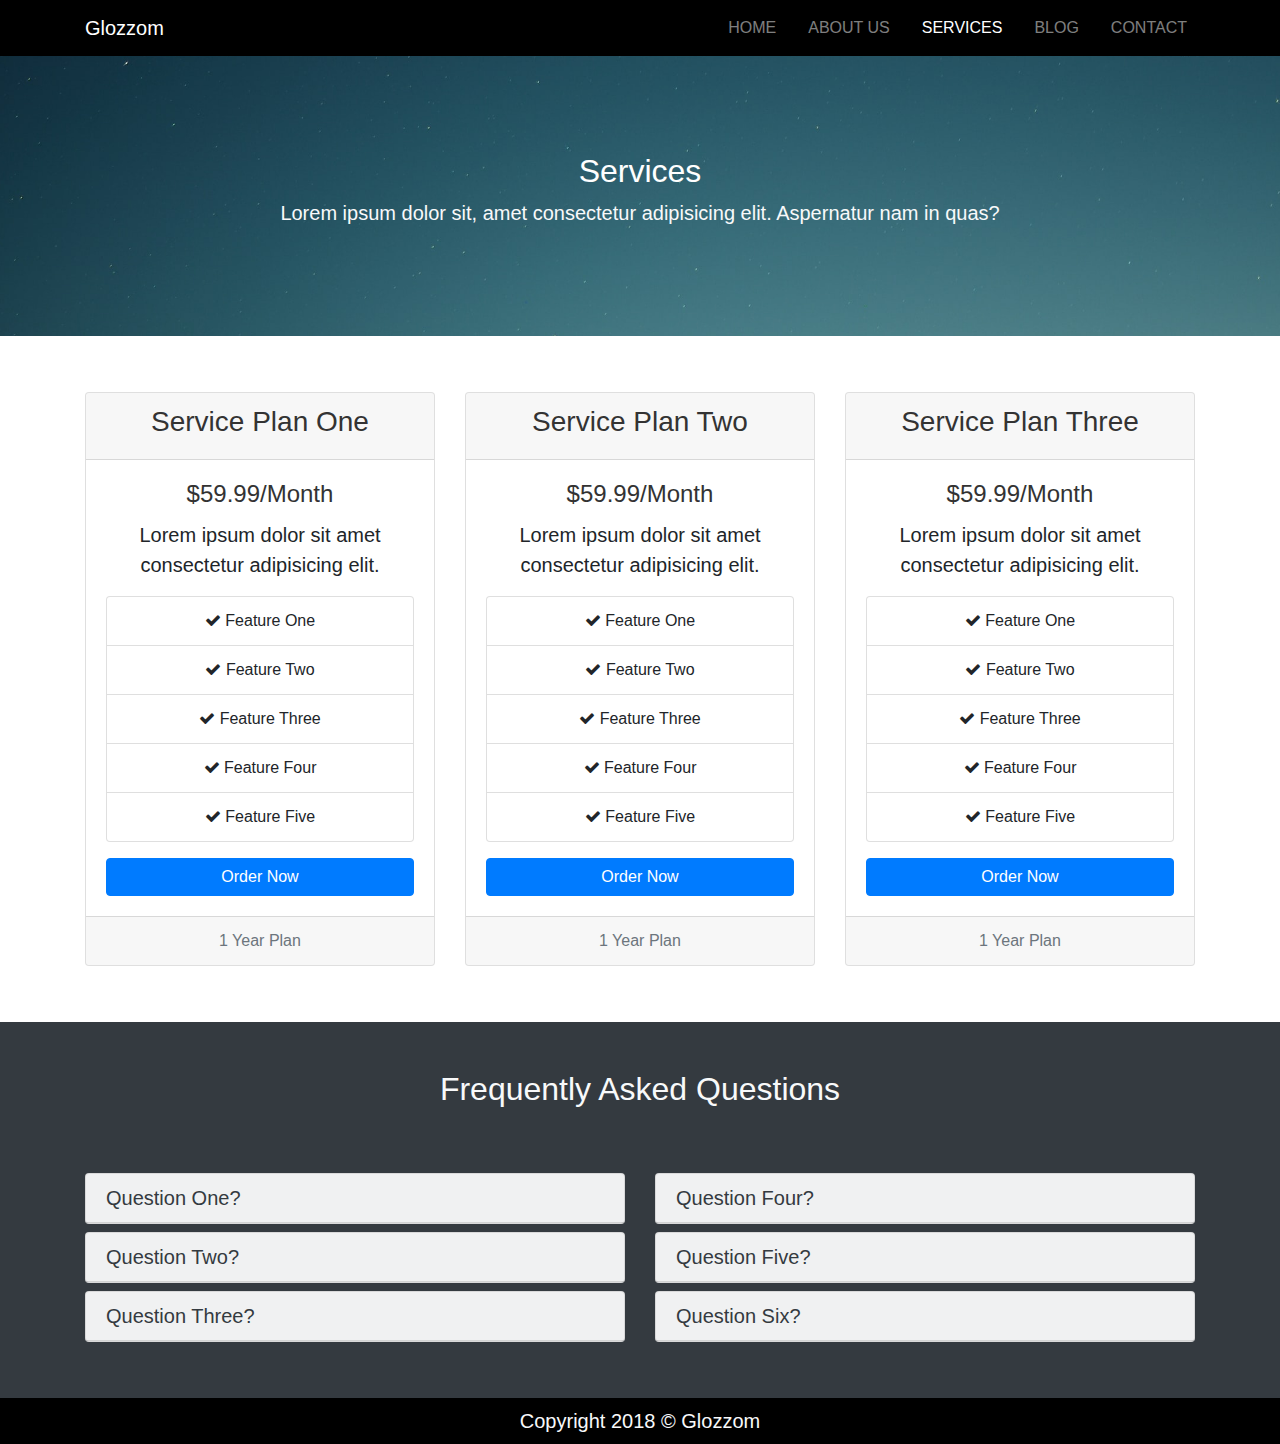
<file: services.html>
<!DOCTYPE html>
<html lang="en">
<head>
    <meta charset="UTF-8">
    <meta http-equiv="X-UA-Compatible" content="IE=edge">
    <meta name="viewport" content="width=device-width, initial-scale=1.0">
    <title>Glozzom Multipage Website (using Bootstrap)</title>

    <!--------- css links ---------->   
    <link rel="stylesheet" href="css/slick.css">
    <link rel="stylesheet" href="css/slick-theme.css">
    <link rel="stylesheet" href="css/uikit.min.css"> 
    <link rel="stylesheet" href="https://stackpath.bootstrapcdn.com/font-awesome/4.7.0/css/font-awesome.min.css">
    <link rel="stylesheet" href="https://stackpath.bootstrapcdn.com/bootstrap/4.4.1/css/bootstrap.min.css" integrity="sha384-Vkoo8x4CGsO3+Hhxv8T/Q5PaXtkKtu6ug5TOeNV6gBiFeWPGFN9MuhOf23Q9Ifjh" crossorigin="anonymous">
    <link rel="stylesheet" href="css/style.css">
</head>
<body>
    <!-------- start navbar section --------->
    <nav class="navbar navbar-dark navbar-expand-md" uk-sticky="top: 100; animation: uk-animation-slide-top; bottom: #sticky-on-scroll-up">
        <div class="container">
            <a class="navbar-brand" href="index.html">Glozzom</a>
            <button class="navbar-toggler navbar-toggler-right" 
            data-toggle="collapse" data-target="#navbarNav">
                <span class="navbar-toggler-icon"></span>
            </button>
            <div id="navbarNav" class="collapse navbar-collapse">
                <ul class="navbar-nav ml-auto">
                    <li class="nav-item">
                        <a class="nav-link" href="index.html">Home</a>
                    </li>
                    <li class="nav-item">
                        <a class="nav-link" href="about.html">About Us</a>
                    </li>
                    <li class="nav-item active">
                        <a class="nav-link" href="services.html">Services</a>
                    </li>
                    <li class="nav-item">
                        <a class="nav-link" href="blog.html">Blog</a>
                    </li>
                    <li class="nav-item">
                        <a class="nav-link" href="contact.html">Contact</a>
                    </li>
                </ul>
            </div>
        </div>
    </nav>
    <!-------- end navbar section --------->

    <!-------- start services header section --------->
    <section id="services-page-header" class="text-center text-light">
        <div class="container">
            <div class="row">
                <div class="col pt-5 mt-5">
                    <h2>Services</h2>
                    <p class="lead">Lorem ipsum dolor sit, amet consectetur adipisicing elit. Aspernatur nam in quas?</p>
                </div>
            </div>
        </div>
    </section>
    <!-------- end services header section --------->

    <!-------- start page table section --------->
    <section id="price-table" class="py-5">
        <div class="container">
            <div class="row">
                <div class="col-md-4 my-2">
                    <div class="card text-center">
                        <div class="card-header">
                            <h3>Service Plan One</h3>
                        </div>
                        <div class="card-body">
                            <div class="card-title">
                               <h4>$59.99/Month</h4>
                            </div>
                            <div class="card-text lead mb-3">
                                Lorem ipsum dolor sit amet consectetur adipisicing elit.
                            </div>
                            <ul class="list-group">
                                <li class="list-group-item">
                                    <i class="fa fa-check"></i> Feature One
                                </li>
                                <li class="list-group-item">
                                    <i class="fa fa-check"></i> Feature Two
                                </li>
                                <li class="list-group-item">
                                    <i class="fa fa-check"></i> Feature Three
                                </li>
                                <li class="list-group-item">
                                    <i class="fa fa-check"></i> Feature Four
                                </li>
                                <li class="list-group-item">
                                    <i class="fa fa-check"></i> Feature Five
                                </li>
                            </ul>
                            <a class="btn btn-primary btn-block mt-3" href="#">Order Now</a>
                        </div>
                        <div class="card-footer">
                            <p class="text-muted mb-0">1 Year Plan</p>
                        </div>
                    </div>
                </div>
                <div class="col-md-4 my-2">
                    <div class="card text-center">
                        <div class="card-header">
                            <h3>Service Plan Two</h3>
                        </div>
                        <div class="card-body">
                            <div class="card-title">
                               <h4>$59.99/Month</h4>
                            </div>
                            <div class="card-text lead mb-3">
                                Lorem ipsum dolor sit amet consectetur adipisicing elit.
                            </div>
                            <ul class="list-group">
                                <li class="list-group-item">
                                    <i class="fa fa-check"></i> Feature One
                                </li>
                                <li class="list-group-item">
                                    <i class="fa fa-check"></i> Feature Two
                                </li>
                                <li class="list-group-item">
                                    <i class="fa fa-check"></i> Feature Three
                                </li>
                                <li class="list-group-item">
                                    <i class="fa fa-check"></i> Feature Four
                                </li>
                                <li class="list-group-item">
                                    <i class="fa fa-check"></i> Feature Five
                                </li>
                            </ul>
                            <a class="btn btn-primary btn-block mt-3" href="#">Order Now</a>
                        </div>
                        <div class="card-footer">
                            <p class="text-muted mb-0">1 Year Plan</p>
                        </div>
                    </div>
                </div>
                <div class="col-md-4 my-2">
                    <div class="card text-center">
                        <div class="card-header">
                            <h3>Service Plan Three</h3>
                        </div>
                        <div class="card-body">
                            <div class="card-title">
                               <h4>$59.99/Month</h4>
                            </div>
                            <div class="card-text lead mb-3">
                                Lorem ipsum dolor sit amet consectetur adipisicing elit.
                            </div>
                            <ul class="list-group">
                                <li class="list-group-item">
                                    <i class="fa fa-check"></i> Feature One
                                </li>
                                <li class="list-group-item">
                                    <i class="fa fa-check"></i> Feature Two
                                </li>
                                <li class="list-group-item">
                                    <i class="fa fa-check"></i> Feature Three
                                </li>
                                <li class="list-group-item">
                                    <i class="fa fa-check"></i> Feature Four
                                </li>
                                <li class="list-group-item">
                                    <i class="fa fa-check"></i> Feature Five
                                </li>
                            </ul>
                            <a class="btn btn-primary btn-block mt-3" href="#">Order Now</a>
                        </div>
                        <div class="card-footer">
                            <p class="text-muted mb-0">1 Year Plan</p>
                        </div>
                    </div>
                </div>
            </div>
        </div>
    </section>
    <!-------- end page table  section --------->

    <!-------- start FAQ section --------->
    <section id="accordion" class="py-5 bg-dark text-light">
        <div class="container">
            <div class="row text-center">
                <div class="col">
                    <h2 class="text-light">Frequently Asked Questions</h2>
                </div>
            </div>
            <div class="row mt-5">
                <div class="col-md-6">
                    <div class="card bg-light text-dark my-2">
                        <div class="card-header" id="headerOne">
                            <h5 class="mb-0">
                                <a class="text-dark" href="#collapseOne" data-toggle="collapse">
                                    Question One?
                                </a>
                            </h5>
                        </div>
                        <div id="collapseOne" class="p-3 text-justify collapse" data-parent="#accordion">
                            <p class="lead mb-0">Lorem ipsum dolor sit amet consectetur adipisicing elit. Non doloribus inventore incidunt enim quis omnis!</p>
                        </div>
                    </div>
                    <div class="card bg-light text-dark my-2">
                        <div class="card-header" id="headerTwo">
                            <h5 class="mb-0">
                                <a class="text-dark" href="#collapseTwo" data-toggle="collapse">
                                    Question Two?
                                </a>
                            </h5>
                        </div>
                        <div id="collapseTwo" class="p-3 text-justify collapse" data-parent="#accordion">
                            <p class="lead mb-0">Lorem ipsum dolor sit amet consectetur adipisicing elit. Non doloribus inventore incidunt enim quis omnis!</p>
                        </div>
                    </div>
                    <div class="card bg-light text-dark my-2">
                        <div class="card-header" id="headerThree">
                            <h5 class="mb-0">
                                <a class="text-dark" href="#collapseThree" data-toggle="collapse">
                                    Question Three?
                                </a>
                            </h5>
                        </div>
                        <div id="collapseThree" class="p-3 text-justify collapse" data-parent="#accordion">
                            <p class="lead mb-0">Lorem ipsum dolor sit amet consectetur adipisicing elit. Non doloribus inventore incidunt enim quis omnis!</p>
                        </div>
                    </div>
                </div>
                <div class="col-md-6">
                    <div class="card bg-light text-dark my-2">
                        <div class="card-header" id="headerFour">
                            <h5 class="mb-0">
                                <a class="text-dark" href="#collapseFour" data-toggle="collapse">
                                    Question Four?
                                </a>
                            </h5>
                        </div>
                        <div id="collapseFour" class="p-3 text-justify collapse" data-parent="#accordion">
                            <p class="lead mb-0">Lorem ipsum dolor sit amet consectetur adipisicing elit. Non doloribus inventore incidunt enim quis omnis!</p>
                        </div>
                    </div>
                    <div class="card bg-light text-dark my-2">
                        <div class="card-header" id="headerFive">
                            <h5 class="mb-0">
                                <a class="text-dark" href="#collapseFive" data-toggle="collapse">
                                    Question Five?
                                </a>
                            </h5>
                        </div>
                        <div id="collapseFive" class="p-3 text-justify collapse" data-parent="#accordion">
                            <p class="lead mb-0">Lorem ipsum dolor sit amet consectetur adipisicing elit. Non doloribus inventore incidunt enim quis omnis!</p>
                        </div>
                    </div>
                    <div class="card bg-light text-dark my-2">
                        <div class="card-header" id="headerSix">
                            <h5 class="mb-0">
                                <a class="text-dark" href="#collapseSix" data-toggle="collapse">
                                    Question Six?
                                </a>
                            </h5>
                        </div>
                        <div id="collapseSix" class="p-3 text-justify collapse" data-parent="#accordion">
                            <p class="lead mb-0">Lorem ipsum dolor sit amet consectetur adipisicing elit. Non doloribus inventore incidunt enim quis omnis!</p>
                        </div>
                    </div>
                </div>
            </div>
        </div>
    </section>
    <!-------- end FAQ section --------->

    <!-------- start copyright section --------->
    <section id="copyright" class="text-center text-light py-2">
        <div class="container">
            <div class="row">
                <div class="col">
                    <p class="lead mb-0">Copyright 2018 &copy; Glozzom</p>
                </div>
            </div>
        </div>
    </section>
    <!-------- end copyright section --------->



    <script src="https://code.jquery.com/jquery-3.4.1.slim.min.js" integrity="sha384-J6qa4849blE2+poT4WnyKhv5vZF5SrPo0iEjwBvKU7imGFAV0wwj1yYfoRSJoZ+n" crossorigin="anonymous"></script>
    <script src="https://cdn.jsdelivr.net/npm/popper.js@1.16.0/dist/umd/popper.min.js" integrity="sha384-Q6E9RHvbIyZFJoft+2mJbHaEWldlvI9IOYy5n3zV9zzTtmI3UksdQRVvoxMfooAo" crossorigin="anonymous"></script>
    <script src="https://stackpath.bootstrapcdn.com/bootstrap/4.4.1/js/bootstrap.min.js" integrity="sha384-wfSDF2E50Y2D1uUdj0O3uMBJnjuUD4Ih7YwaYd1iqfktj0Uod8GCExl3Og8ifwB6" crossorigin="anonymous"></script>
    <script src="js/uikit-icons.min.js"></script>
    <script src="js/uikit.min.js"></script>
    <script src="js/slick.min.js"></script>
    <script src="js/main.js"></script>
</body>
</html>
</file>
<file: css/style.css>
/*==== navigation section ======*/
.navbar{
    background: #000;
}
.nav-item{
    padding-left: 1em;
}
.nav-link{
    text-transform: uppercase;
}

/*==== carousel section =====*/
.carousel-item{
    height: 450px;
}
.carousel-img-1{
    background: url(../img/img1.jpg);
    background-size: cover;
    background-position: center center;
}
.carousel-img-2{
    background: url(../img/img2.jpg);
    background-size: cover;
    background-position: center center;
}
.carousel-img-3{
    background: url(../img/img3.jpg);
    background-size: cover;
    background-position: center center;
}
.carousel-img-4{
    background: url(../img/img4.jpg);
    background-size: cover;
    background-position: center center;
}
#homeicon .fa{
    font-size: 50px;
}

/*======= get started section ======*/
#getstarted{
    position: relative;
    background: url(../img/desktop.jpg);
    background-size: cover;
    background-attachment: fixed;
    background-position: center center;
    background-repeat: no-repeat;
    min-height: 250px;
}
#getstarted .dark-overlay{
    position: absolute;
    top: 0;
    left: 0;
    width: 100%;
    height: 100%;
    background: rgba(0,0,0,0.7);
}

/*====== home video section =======*/
#home-video{
    position: relative;
    background: url(../img/homevideo.jpg);
    background-size: cover;
    background-attachment: fixed;
    /* background-position: top; */
    background-repeat: no-repeat;
    min-height: 250px;
}
#home-video .dark-overlay-2{
    position: absolute;
    top: 0;
    left: 0;
    width: 100%;
    height: 100%;
    background: rgba(0,0,0,0.5);
}
#home-video .fa{
    font-size: 60px;
}
#home-video h2{
    color: #fff;
}

/*==== gallery section =====*/
#gallery img{
    min-height: 250px;
}
/*==== copyright section =====*/
#copyright{
   background: #000;
}

/*======= about page =======*/
#page-header{
    background: url(../img/img2.jpg);
    background-size: cover;
    background-position: center bottom;
    background-attachment: fixed;
    min-height: 280px;
}
#page-header .col h2{
    color: #fff;
}
#about-info img{
    width: 350px;
    height: 350px;
}
#icon-boxes .fa{
    font-size: 50px;
    margin-bottom: 20px;
}
#testimonial .slick-prev::before,
#testimonial .slick-next::before{
    color: #000;
}

/*======= services page =========*/
#services-page-header{
    background: url(../img/img3.jpg);
    background-size: cover;
    background-position: center bottom;
    background-attachment: fixed;
    min-height: 280px;
}
#services-page-header .col h2{
    color: #fff;
}

/*====== blog page ======*/
#blog-page-header{
    background: url(../img/img4.jpg);
    background-size: cover;
    background-position: center bottom;
    background-attachment: fixed;
    min-height: 280px;
}
#blog-page-header .col h2{
    color: #fff;
}

/*====== contact page ======*/
#contact-page-header{
    background: url(../img/img1.jpg);
    background-size: cover;
    background-position: center bottom;
    background-attachment: fixed;
    min-height: 280px;
}
#contact-page-header .col h2{
    color: #fff;
}


@media screen and (max-width:767px){
    .nav-item{
        padding-left: 0 !important;
    }
    #getstarted{
        min-height: 300px;
    }
}
@media screen and (max-width:480px){
    .carousel-item h2{
        font-size: 2.5rem;
    }
    #getstarted{
        min-height: 350px;
    }
}
</file>
